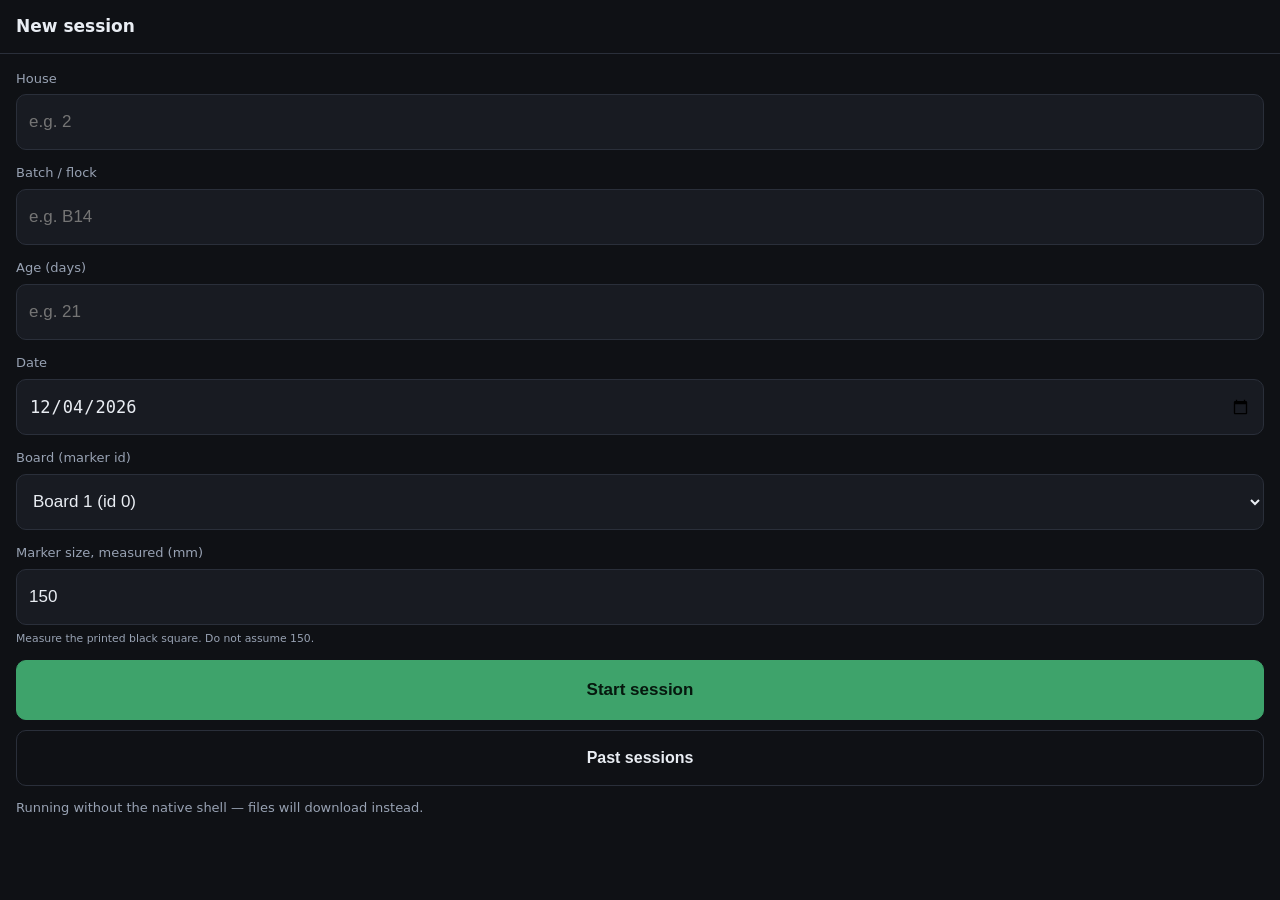
<file: lg-farms-weight-capture/pages/index.html>
<!DOCTYPE html>
<html lang="en">
<head>
<meta charset="utf-8">
<meta name="viewport" content="width=device-width, initial-scale=1, viewport-fit=cover, maximum-scale=1, user-scalable=no">
<title>LG Weight Capture</title>
<link rel="manifest" href="manifest.webmanifest">
<meta name="theme-color" content="#0f1115">
<link rel="apple-touch-icon" href="icon-192.png">
<style>
:root{
  --bg:#0f1115; --card:#181b22; --line:#2a2f3a; --fg:#e9edf3; --dim:#98a2b3;
  --accent:#3ea36b; --warn:#d99b28; --bad:#d4553f;
  --tap:56px;
  box-sizing:border-box;
  padding-top:env(safe-area-inset-top,0px);
  padding-bottom:env(safe-area-inset-bottom,0px);
}
*,*::before,*::after{box-sizing:inherit}
html,body{height:100%;margin:0}
body{
  background:var(--bg);color:var(--fg);
  font:16px/1.45 system-ui,-apple-system,"Segoe UI",Roboto,sans-serif;
  overflow:hidden;-webkit-text-size-adjust:100%;
}
.hidden{display:none !important}
.dim{color:var(--dim)}
.small{font-size:13px}
code{background:#0b0d11;padding:1px 5px;border-radius:4px;font-size:13px}

.screen{position:absolute;inset:0;display:none;flex-direction:column;overflow:hidden}
.screen.active{display:flex}

.bar{
  display:flex;align-items:center;gap:10px;
  padding:14px 16px;border-bottom:1px solid var(--line);flex:0 0 auto;
}
.bar h1{font-size:17px;margin:0;font-weight:600;flex:1}
.icon{
  background:none;border:0;color:var(--fg);font-size:20px;
  width:40px;height:40px;border-radius:8px;
}
.pad{padding:16px;overflow-y:auto;flex:1;-webkit-overflow-scrolling:touch}

label{display:block;margin-bottom:14px;font-size:13px;color:var(--dim)}
input,select{
  display:block;width:100%;margin-top:6px;min-height:var(--tap);
  background:var(--card);color:var(--fg);
  border:1px solid var(--line);border-radius:10px;
  padding:10px 12px;font-size:17px;
}
input:focus,select:focus{outline:2px solid var(--accent);outline-offset:-2px}
label small{display:block;margin-top:6px}

.btn{
  display:block;width:100%;min-height:var(--tap);
  background:var(--card);color:var(--fg);
  border:1px solid var(--line);border-radius:10px;
  font-size:16px;font-weight:600;margin-bottom:10px;
}
.btn:active{filter:brightness(1.25)}
.btn.primary{background:var(--accent);border-color:var(--accent);color:#06180e}
.btn.ghost{background:transparent}
.btn.big{min-height:60px;font-size:17px;margin-top:8px}
.btn[disabled]{opacity:.4}
.row{display:flex;gap:10px}
.row .btn{flex:1}

.card{
  background:var(--card);border:1px solid var(--line);border-radius:12px;
  padding:14px;margin-bottom:14px;
}
.card.warn{border-color:var(--warn)}
.card.ok{border-color:var(--accent)}
.card p{margin:6px 0 10px}
.card strong{display:block;margin-bottom:4px}

/* ---------------------------------------------------------- camera */
.cam-wrap{position:relative;flex:1;background:#000;overflow:hidden}
#video,#overlay{position:absolute;inset:0;width:100%;height:100%}
#video{object-fit:cover}
#overlay{pointer-events:none}
.cam-top{
  position:absolute;top:0;left:0;right:0;display:flex;align-items:center;gap:8px;
  padding:8px 10px;background:linear-gradient(#000a,#0000);
}
.chip{
  position:absolute;left:12px;bottom:12px;
  background:#000b;border:1px solid var(--line);border-radius:999px;
  padding:7px 14px;font-size:13px;font-weight:600;
}
.chip.inline{position:static;display:inline-block;margin:8px 0}
.chip.good{border-color:var(--accent);color:#8fe0b0}
.chip.bad{border-color:var(--bad);color:#f0a08f}
.chip.mid{border-color:var(--warn);color:#efc887}

.cam-bar{
  flex:0 0 auto;display:flex;align-items:center;justify-content:space-between;
  gap:12px;padding:14px 18px;border-top:1px solid var(--line);
}
.cam-bar .btn{width:auto;margin:0;padding:0 16px;min-width:92px}
.count{min-width:92px;display:flex;align-items:baseline;gap:6px}
.count span{font-size:26px;font-weight:700}
.shutter{
  width:76px;height:76px;border-radius:50%;
  background:#fff;border:5px solid #000;box-shadow:0 0 0 3px #fff;
}
.shutter:active{transform:scale(.94)}
.shutter[disabled]{background:#666;box-shadow:0 0 0 3px #666}

/* ---------------------------------------------------------- weight */
.weigh{padding:12px 16px;overflow-y:auto;flex:1}
#shot{width:100%;max-height:30vh;object-fit:contain;background:#000;border-radius:10px}
.readout{
  text-align:center;margin:10px 0;padding:10px;
  background:var(--card);border:1px solid var(--line);border-radius:12px;
}
.readout span{font-size:44px;font-weight:700;letter-spacing:1px}
.readout small{font-size:18px;color:var(--dim);margin-left:6px}
.keys{display:grid;grid-template-columns:repeat(3,1fr);gap:8px;margin-bottom:12px}
.keys button{
  min-height:58px;font-size:23px;font-weight:600;
  background:var(--card);color:var(--fg);
  border:1px solid var(--line);border-radius:10px;
}
.keys button:active{background:#242935}

/* ---------------------------------------------------------- review */
.list{margin-bottom:14px}
.item{
  display:flex;align-items:center;gap:12px;padding:10px 0;
  border-bottom:1px solid var(--line);
}
.item img{width:54px;height:54px;object-fit:cover;border-radius:8px;background:#000}
.item .g{font-size:19px;font-weight:700;min-width:74px;text-align:right}
.item .meta{flex:1;font-size:12px;color:var(--dim)}
.item .del{background:none;border:0;color:var(--bad);font-size:19px;width:40px}

.toast{
  position:fixed;left:50%;bottom:90px;transform:translateX(-50%) translateY(20px);
  background:#242935;border:1px solid var(--line);border-radius:10px;
  padding:11px 18px;font-size:14px;opacity:0;pointer-events:none;
  transition:opacity .18s,transform .18s;max-width:86vw;text-align:center;
}
.toast.show{opacity:1;transform:translateX(-50%) translateY(0)}

</style>
</head>
<body>

<!-- ============================================================ SESSION -->
<section id="scr-session" class="screen active">
  <header class="bar"><h1>New session</h1><span id="ver" class="dim"></span></header>
  <div class="pad">
    <div id="resume" class="card warn hidden">
      <strong>Unfinished session</strong>
      <p id="resume-detail" class="dim"></p>
      <div class="row">
        <button class="btn" id="btn-resume">Resume</button>
        <button class="btn ghost" id="btn-discard">Discard</button>
      </div>
    </div>

    <label>House
      <input id="f-house" type="text" inputmode="text" placeholder="e.g. 2" autocomplete="off">
    </label>
    <label>Batch / flock
      <input id="f-batch" type="text" placeholder="e.g. B14" autocomplete="off">
    </label>
    <label>Age (days)
      <input id="f-age" type="number" inputmode="numeric" min="0" max="70" placeholder="e.g. 21">
    </label>
    <label>Date
      <input id="f-date" type="date">
    </label>
    <label>Board (marker id)
      <select id="f-board">
        <option value="0">Board 1 (id 0)</option>
        <option value="1">Board 2 (id 1)</option>
        <option value="2">Board 3 (id 2)</option>
        <option value="3">Board 4 (id 3)</option>
        <option value="-1">Any board</option>
      </select>
    </label>
    <label>Marker size, measured (mm)
      <input id="f-mm" type="number" inputmode="decimal" step="0.1" value="150">
      <small class="dim">Measure the printed black square. Do not assume 150.</small>
    </label>

    <button class="btn primary big" id="btn-start">Start session</button>
    <button class="btn ghost" id="btn-past">Past sessions</button>
    <p class="dim small" id="storage-note"></p>
  </div>
</section>

<!-- ============================================================ CAPTURE -->
<section id="scr-capture" class="screen">
  <div class="cam-wrap">
    <video id="video" playsinline muted autoplay></video>
    <canvas id="overlay"></canvas>
    <div id="chip" class="chip">starting camera…</div>
    <div class="cam-top">
      <button class="icon" id="btn-back-cap">&#10005;</button>
      <span id="cap-info" class="dim small"></span>
    </div>
  </div>
  <div class="cam-bar">
    <div class="count"><span id="cap-count">0</span><small>birds</small></div>
    <button id="btn-shoot" class="shutter" aria-label="Capture"></button>
    <button class="btn ghost" id="btn-review">Review</button>
  </div>
</section>

<!-- ============================================================= WEIGHT -->
<section id="scr-weight" class="screen">
  <header class="bar"><h1>Weight</h1></header>
  <div class="weigh">
    <img id="shot" alt="captured bird">
    <div id="shot-status" class="chip inline"></div>
    <div class="readout"><span id="w-val">0</span><small>g</small></div>
    <div class="keys">
      <button>1</button><button>2</button><button>3</button>
      <button>4</button><button>5</button><button>6</button>
      <button>7</button><button>8</button><button>9</button>
      <button data-k="del">&#9003;</button><button>0</button><button data-k="clr">C</button>
    </div>
    <div class="row">
      <button class="btn ghost" id="btn-retake">Retake</button>
      <button class="btn primary" id="btn-save">Save bird</button>
    </div>
  </div>
</section>

<!-- ============================================================= REVIEW -->
<section id="scr-review" class="screen">
  <header class="bar">
    <button class="icon" id="btn-back-rev">&#8592;</button>
    <h1>Session</h1>
  </header>
  <div class="pad">
    <div id="stats" class="card"></div>
    <div id="list" class="list"></div>
    <button class="btn primary big" id="btn-finish">Finish &amp; write CSV</button>
    <button class="btn ghost" id="btn-more">Capture more</button>
  </div>
</section>

<!-- =============================================================== DONE -->
<section id="scr-done" class="screen">
  <header class="bar"><h1>Session saved</h1></header>
  <div class="pad">
    <div class="card ok" id="done-detail"></div>
    <div class="card">
      <strong>Next</strong>
      <p class="dim">Plug the phone into the PC and copy the whole folder from
      <code>Downloads/LG Farms/</code>. Keep the CSV with the images.</p>
    </div>
    <button class="btn primary big" id="btn-new">New session</button>
  </div>
</section>

<div id="toast" class="toast"></div>

<script>
/*
Copyright (c) 2011 Juan Mellado

Permission is hereby granted, free of charge, to any person obtaining a copy
of this software and associated documentation files (the "Software"), to deal
in the Software without restriction, including without limitation the rights
to use, copy, modify, merge, publish, distribute, sublicense, and/or sell
copies of the Software, and to permit persons to whom the Software is
furnished to do so, subject to the following conditions:

The above copyright notice and this permission notice shall be included in
all copies or substantial portions of the Software.

THE SOFTWARE IS PROVIDED "AS IS", WITHOUT WARRANTY OF ANY KIND, EXPRESS OR
IMPLIED, INCLUDING BUT NOT LIMITED TO THE WARRANTIES OF MERCHANTABILITY,
FITNESS FOR A PARTICULAR PURPOSE AND NONINFRINGEMENT. IN NO EVENT SHALL THE
AUTHORS OR COPYRIGHT HOLDERS BE LIABLE FOR ANY CLAIM, DAMAGES OR OTHER
LIABILITY, WHETHER IN AN ACTION OF CONTRACT, TORT OR OTHERWISE, ARISING FROM,
OUT OF OR IN CONNECTION WITH THE SOFTWARE OR THE USE OR OTHER DEALINGS IN
THE SOFTWARE.
*/

/*
References:
- "OpenCV: Open Computer Vision Library"
  http://sourceforge.net/projects/opencvlibrary/
- "Stack Blur: Fast But Goodlooking"
  http://incubator.quasimondo.com/processing/fast_blur_deluxe.php
*/

var CV = CV || {};
this.CV = CV;

CV.Image = function(width, height, data){
  this.width = width || 0;
  this.height = height || 0;
  this.data = data || [];
};

CV.grayscale = function(imageSrc, imageDst){
  var src = imageSrc.data, dst = imageDst.data, len = src.length,
      i = 0, j = 0;

  for (; i < len; i += 4){
    dst[j ++] =
      (src[i] * 0.299 + src[i + 1] * 0.587 + src[i + 2] * 0.114 + 0.5) & 0xff;
  }

  imageDst.width = imageSrc.width;
  imageDst.height = imageSrc.height;

  return imageDst;
};

CV.threshold = function(imageSrc, imageDst, threshold){
  var src = imageSrc.data, dst = imageDst.data,
      len = src.length, tab = [], i;

  for (i = 0; i < 256; ++ i){
    tab[i] = i <= threshold? 0: 255;
  }

  for (i = 0; i < len; ++ i){
    dst[i] = tab[ src[i] ];
  }

  imageDst.width = imageSrc.width;
  imageDst.height = imageSrc.height;

  return imageDst;
};

CV.adaptiveThreshold = function(imageSrc, imageDst, kernelSize, threshold){
  var src = imageSrc.data, dst = imageDst.data, len = src.length, tab = [], i;

  CV.stackBoxBlur(imageSrc, imageDst, kernelSize);

  for (i = 0; i < 768; ++ i){
    tab[i] = (i - 255 <= -threshold)? 255: 0;
  }

  for (i = 0; i < len; ++ i){
    dst[i] = tab[ src[i] - dst[i] + 255 ];
  }

  imageDst.width = imageSrc.width;
  imageDst.height = imageSrc.height;

  return imageDst;
};

CV.otsu = function(imageSrc){
  var src = imageSrc.data, len = src.length, hist = [],
      threshold = 0, sum = 0, sumB = 0, wB = 0, wF = 0, max = 0,
      mu, between, i;

  for (i = 0; i < 256; ++ i){
    hist[i] = 0;
  }

  for (i = 0; i < len; ++ i){
    hist[ src[i] ] ++;
  }

  for (i = 0; i < 256; ++ i){
    sum += hist[i] * i;
  }

  for (i = 0; i < 256; ++ i){
    wB += hist[i];
    if (0 !== wB){

      wF = len - wB;
      if (0 === wF){
        break;
      }

      sumB += hist[i] * i;

      mu = (sumB / wB) - ( (sum - sumB) / wF );

      between = wB * wF * mu * mu;

      if (between > max){
        max = between;
        threshold = i;
      }
    }
  }

  return threshold;
};

CV.stackBoxBlurMult =
  [1, 171, 205, 293, 57, 373, 79, 137, 241, 27, 391, 357, 41, 19, 283, 265];

CV.stackBoxBlurShift =
  [0, 9, 10, 11, 9, 12, 10, 11, 12, 9, 13, 13, 10, 9, 13, 13];

CV.BlurStack = function(){
  this.color = 0;
  this.next = null;
};

CV.stackBoxBlur = function(imageSrc, imageDst, kernelSize){
  var src = imageSrc.data, dst = imageDst.data,
      height = imageSrc.height, width = imageSrc.width,
      heightMinus1 = height - 1, widthMinus1 = width - 1,
      size = kernelSize + kernelSize + 1, radius = kernelSize + 1,
      mult = CV.stackBoxBlurMult[kernelSize],
      shift = CV.stackBoxBlurShift[kernelSize],
      stack, stackStart, color, sum, pos, start, p, x, y, i;

  stack = stackStart = new CV.BlurStack();
  for (i = 1; i < size; ++ i){
    stack = stack.next = new CV.BlurStack();
  }
  stack.next = stackStart;

  pos = 0;

  for (y = 0; y < height; ++ y){
    start = pos;

    color = src[pos];
    sum = radius * color;

    stack = stackStart;
    for (i = 0; i < radius; ++ i){
      stack.color = color;
      stack = stack.next;
    }
    for (i = 1; i < radius; ++ i){
      stack.color = src[pos + i];
      sum += stack.color;
      stack = stack.next;
    }

    stack = stackStart;
    for (x = 0; x < width; ++ x){
      dst[pos ++] = (sum * mult) >>> shift;

      p = x + radius;
      p = start + (p < widthMinus1? p: widthMinus1);
      sum -= stack.color - src[p];

      stack.color = src[p];
      stack = stack.next;
    }
  }

  for (x = 0; x < width; ++ x){
    pos = x;
    start = pos + width;

    color = dst[pos];
    sum = radius * color;

    stack = stackStart;
    for (i = 0; i < radius; ++ i){
      stack.color = color;
      stack = stack.next;
    }
    for (i = 1; i < radius; ++ i){
      stack.color = dst[start];
      sum += stack.color;
      stack = stack.next;

      start += width;
    }

    stack = stackStart;
    for (y = 0; y < height; ++ y){
      dst[pos] = (sum * mult) >>> shift;

      p = y + radius;
      p = x + ( (p < heightMinus1? p: heightMinus1) * width );
      sum -= stack.color - dst[p];

      stack.color = dst[p];
      stack = stack.next;

      pos += width;
    }
  }

  return imageDst;
};

CV.gaussianBlur = function(imageSrc, imageDst, imageMean, kernelSize){
  var kernel = CV.gaussianKernel(kernelSize);

  imageDst.width = imageSrc.width;
  imageDst.height = imageSrc.height;

  imageMean.width = imageSrc.width;
  imageMean.height = imageSrc.height;

  CV.gaussianBlurFilter(imageSrc, imageMean, kernel, true);
  CV.gaussianBlurFilter(imageMean, imageDst, kernel, false);

  return imageDst;
};

CV.gaussianBlurFilter = function(imageSrc, imageDst, kernel, horizontal){
  var src = imageSrc.data, dst = imageDst.data,
      height = imageSrc.height, width = imageSrc.width,
      pos = 0, limit = kernel.length >> 1,
      cur, value, i, j, k;

  for (i = 0; i < height; ++ i){

    for (j = 0; j < width; ++ j){
      value = 0.0;

      for (k = -limit; k <= limit; ++ k){

        if (horizontal){
          cur = pos + k;
          if (j + k < 0){
            cur = pos;
          }
          else if (j + k >= width){
            cur = pos;
          }
        }else{
          cur = pos + (k * width);
          if (i + k < 0){
            cur = pos;
          }
          else if (i + k >= height){
            cur = pos;
          }
        }

        value += kernel[limit + k] * src[cur];
      }

      dst[pos ++] = horizontal? value: (value + 0.5) & 0xff;
    }
  }

  return imageDst;
};

CV.gaussianKernel = function(kernelSize){
  var tab =
    [ [1],
      [0.25, 0.5, 0.25],
      [0.0625, 0.25, 0.375, 0.25, 0.0625],
      [0.03125, 0.109375, 0.21875, 0.28125, 0.21875, 0.109375, 0.03125] ],
    kernel = [], center, sigma, scale2X, sum, x, i;

  if ( (kernelSize <= 7) && (kernelSize % 2 === 1) ){
    kernel = tab[kernelSize >> 1];
  }else{
    center = (kernelSize - 1.0) * 0.5;
    sigma = 0.8 + (0.3 * (center - 1.0) );
    scale2X = -0.5 / (sigma * sigma);
    sum = 0.0;
    for (i = 0; i < kernelSize; ++ i){
      x = i - center;
      sum += kernel[i] = Math.exp(scale2X * x * x);
    }
    sum = 1 / sum;
    for (i = 0; i < kernelSize; ++ i){
      kernel[i] *= sum;
    }
  }

  return kernel;
};

CV.findContours = function(imageSrc, binary){
  var width = imageSrc.width, height = imageSrc.height, contours = [],
      src, deltas, pos, pix, nbd, outer, hole, i, j;

  src = CV.binaryBorder(imageSrc, binary);

  deltas = CV.neighborhoodDeltas(width + 2);

  pos = width + 3;
  nbd = 1;

  for (i = 0; i < height; ++ i, pos += 2){

    for (j = 0; j < width; ++ j, ++ pos){
      pix = src[pos];

      if (0 !== pix){
        outer = hole = false;

        if (1 === pix && 0 === src[pos - 1]){
          outer = true;
        }
        else if (pix >= 1 && 0 === src[pos + 1]){
          hole = true;
        }

        if (outer || hole){
          ++ nbd;

          contours.push( CV.borderFollowing(src, pos, nbd, {x: j, y: i}, hole, deltas) );
        }
      }
    }
  }

  return contours;
};

CV.borderFollowing = function(src, pos, nbd, point, hole, deltas){
  var contour = [], pos1, pos3, pos4, s, s_end, s_prev;

  contour.hole = hole;

  s = s_end = hole? 0: 4;
  do{
    s = (s - 1) & 7;
    pos1 = pos + deltas[s];
    if (src[pos1] !== 0){
      break;
    }
  }while(s !== s_end);

  if (s === s_end){
    src[pos] = -nbd;
    contour.push( {x: point.x, y: point.y} );

  }else{
    pos3 = pos;
    s_prev = s ^ 4;

    while(true){
      s_end = s;

      do{
        pos4 = pos3 + deltas[++ s];
      }while(src[pos4] === 0);

      s &= 7;

      if ( ( (s - 1) >>> 0) < (s_end >>> 0) ){
        src[pos3] = -nbd;
      }
      else if (src[pos3] === 1){
        src[pos3] = nbd;
      }

      contour.push( {x: point.x, y: point.y} );

      s_prev = s;

      point.x += CV.neighborhood[s][0];
      point.y += CV.neighborhood[s][1];

      if ( (pos4 === pos) && (pos3 === pos1) ){
        break;
      }

      pos3 = pos4;
      s = (s + 4) & 7;
    }
  }

  return contour;
};

CV.neighborhood =
  [ [1, 0], [1, -1], [0, -1], [-1, -1], [-1, 0], [-1, 1], [0, 1], [1, 1] ];

CV.neighborhoodDeltas = function(width){
  var deltas = [], len = CV.neighborhood.length, i = 0;

  for (; i < len; ++ i){
    deltas[i] = CV.neighborhood[i][0] + (CV.neighborhood[i][1] * width);
  }

  return deltas.concat(deltas);
};

CV.approxPolyDP = function(contour, epsilon){
  var slice = {start_index: 0, end_index: 0},
      right_slice = {start_index: 0, end_index: 0},
      poly = [], stack = [], len = contour.length,
      pt, start_pt, end_pt, dist, max_dist, le_eps,
      dx, dy, i, j, k;

  epsilon *= epsilon;

  k = 0;

  for (i = 0; i < 3; ++ i){
    max_dist = 0;

    k = (k + right_slice.start_index) % len;
    start_pt = contour[k];
    if (++ k === len) {k = 0;}

    for (j = 1; j < len; ++ j){
      pt = contour[k];
      if (++ k === len) {k = 0;}

      dx = pt.x - start_pt.x;
      dy = pt.y - start_pt.y;
      dist = dx * dx + dy * dy;

      if (dist > max_dist){
        max_dist = dist;
        right_slice.start_index = j;
      }
    }
  }

  if (max_dist <= epsilon){
    poly.push( {x: start_pt.x, y: start_pt.y} );

  }else{
    slice.start_index = k;
    slice.end_index = (right_slice.start_index += slice.start_index);

    right_slice.start_index -= right_slice.start_index >= len? len: 0;
    right_slice.end_index = slice.start_index;
    if (right_slice.end_index < right_slice.start_index){
      right_slice.end_index += len;
    }

    stack.push( {start_index: right_slice.start_index, end_index: right_slice.end_index} );
    stack.push( {start_index: slice.start_index, end_index: slice.end_index} );
  }

  while(stack.length !== 0){
    slice = stack.pop();

    end_pt = contour[slice.end_index % len];
    start_pt = contour[k = slice.start_index % len];
    if (++ k === len) {k = 0;}

    if (slice.end_index <= slice.start_index + 1){
      le_eps = true;

    }else{
      max_dist = 0;

      dx = end_pt.x - start_pt.x;
      dy = end_pt.y - start_pt.y;

      for (i = slice.start_index + 1; i < slice.end_index; ++ i){
        pt = contour[k];
        if (++ k === len) {k = 0;}

        dist = Math.abs( (pt.y - start_pt.y) * dx - (pt.x - start_pt.x) * dy);

        if (dist > max_dist){
          max_dist = dist;
          right_slice.start_index = i;
        }
      }

      le_eps = max_dist * max_dist <= epsilon * (dx * dx + dy * dy);
    }

    if (le_eps){
      poly.push( {x: start_pt.x, y: start_pt.y} );

    }else{
      right_slice.end_index = slice.end_index;
      slice.end_index = right_slice.start_index;

      stack.push( {start_index: right_slice.start_index, end_index: right_slice.end_index} );
      stack.push( {start_index: slice.start_index, end_index: slice.end_index} );
    }
  }

  return poly;
};

CV.warp = function(imageSrc, imageDst, contour, warpSize){
  var src = imageSrc.data, dst = imageDst.data,
      width = imageSrc.width, height = imageSrc.height,
      pos = 0,
      sx1, sx2, dx1, dx2, sy1, sy2, dy1, dy2, p1, p2, p3, p4,
      m, r, s, t, u, v, w, x, y, i, j;

  m = CV.getPerspectiveTransform(contour, warpSize - 1);

  r = m[8];
  s = m[2];
  t = m[5];

  for (i = 0; i < warpSize; ++ i){
    r += m[7];
    s += m[1];
    t += m[4];

    u = r;
    v = s;
    w = t;

    for (j = 0; j < warpSize; ++ j){
      u += m[6];
      v += m[0];
      w += m[3];

      x = v / u;
      y = w / u;

      sx1 = x >>> 0;
      sx2 = (sx1 === width - 1)? sx1: sx1 + 1;
      dx1 = x - sx1;
      dx2 = 1.0 - dx1;

      sy1 = y >>> 0;
      sy2 = (sy1 === height - 1)? sy1: sy1 + 1;
      dy1 = y - sy1;
      dy2 = 1.0 - dy1;

      p1 = p2 = sy1 * width;
      p3 = p4 = sy2 * width;

      dst[pos ++] =
        (dy2 * (dx2 * src[p1 + sx1] + dx1 * src[p2 + sx2]) +
         dy1 * (dx2 * src[p3 + sx1] + dx1 * src[p4 + sx2]) ) & 0xff;

    }
  }

  imageDst.width = warpSize;
  imageDst.height = warpSize;

  return imageDst;
};

CV.getPerspectiveTransform = function(src, size){
  var rq = CV.square2quad(src);

  rq[0] /= size;
  rq[1] /= size;
  rq[3] /= size;
  rq[4] /= size;
  rq[6] /= size;
  rq[7] /= size;

  return rq;
};

CV.square2quad = function(src){
  var sq = [], px, py, dx1, dx2, dy1, dy2, den;

  px = src[0].x - src[1].x + src[2].x - src[3].x;
  py = src[0].y - src[1].y + src[2].y - src[3].y;

  if (0 === px && 0 === py){
    sq[0] = src[1].x - src[0].x;
    sq[1] = src[2].x - src[1].x;
    sq[2] = src[0].x;
    sq[3] = src[1].y - src[0].y;
    sq[4] = src[2].y - src[1].y;
    sq[5] = src[0].y;
    sq[6] = 0;
    sq[7] = 0;
    sq[8] = 1;

  }else{
    dx1 = src[1].x - src[2].x;
    dx2 = src[3].x - src[2].x;
    dy1 = src[1].y - src[2].y;
    dy2 = src[3].y - src[2].y;
    den = dx1 * dy2 - dx2 * dy1;

    sq[6] = (px * dy2 - dx2 * py) / den;
    sq[7] = (dx1 * py - px * dy1) / den;
    sq[8] = 1;
    sq[0] = src[1].x - src[0].x + sq[6] * src[1].x;
    sq[1] = src[3].x - src[0].x + sq[7] * src[3].x;
    sq[2] = src[0].x;
    sq[3] = src[1].y - src[0].y + sq[6] * src[1].y;
    sq[4] = src[3].y - src[0].y + sq[7] * src[3].y;
    sq[5] = src[0].y;
  }

  return sq;
};

CV.isContourConvex = function(contour){
  var orientation = 0, convex = true,
      len = contour.length, i = 0, j = 0,
      cur_pt, prev_pt, dxdy0, dydx0, dx0, dy0, dx, dy;

  prev_pt = contour[len - 1];
  cur_pt = contour[0];

  dx0 = cur_pt.x - prev_pt.x;
  dy0 = cur_pt.y - prev_pt.y;

  for (; i < len; ++ i){
    if (++ j === len) {j = 0;}

    prev_pt = cur_pt;
    cur_pt = contour[j];

    dx = cur_pt.x - prev_pt.x;
    dy = cur_pt.y - prev_pt.y;
    dxdy0 = dx * dy0;
    dydx0 = dy * dx0;

    orientation |= dydx0 > dxdy0? 1: (dydx0 < dxdy0? 2: 3);

    if (3 === orientation){
        convex = false;
        break;
    }

    dx0 = dx;
    dy0 = dy;
  }

  return convex;
};

CV.perimeter = function(poly){
  var len = poly.length, i = 0, j = len - 1,
      p = 0.0, dx, dy;

  for (; i < len; j = i ++){
    dx = poly[i].x - poly[j].x;
    dy = poly[i].y - poly[j].y;

    p += Math.sqrt(dx * dx + dy * dy) ;
  }

  return p;
};

CV.minEdgeLength = function(poly){
  var len = poly.length, i = 0, j = len - 1,
      min = Infinity, d, dx, dy;

  for (; i < len; j = i ++){
    dx = poly[i].x - poly[j].x;
    dy = poly[i].y - poly[j].y;

    d = dx * dx + dy * dy;

    if (d < min){
      min = d;
    }
  }

  return Math.sqrt(min);
};

CV.countNonZero = function(imageSrc, square){
  var src = imageSrc.data, height = square.height, width = square.width,
      pos = square.x + (square.y * imageSrc.width),
      span = imageSrc.width - width,
      nz = 0, i, j;

  for (i = 0; i < height; ++ i){

    for (j = 0; j < width; ++ j){

      if ( 0 !== src[pos ++] ){
        ++ nz;
      }
    }

    pos += span;
  }

  return nz;
};

CV.binaryBorder = function(imageSrc, dst){
  var src = imageSrc.data, height = imageSrc.height, width = imageSrc.width,
      posSrc = 0, posDst = 0, i, j;

  for (j = -2; j < width; ++ j){
    dst[posDst ++] = 0;
  }

  for (i = 0; i < height; ++ i){
    dst[posDst ++] = 0;

    for (j = 0; j < width; ++ j){
      dst[posDst ++] = (0 === src[posSrc ++]? 0: 1);
    }

    dst[posDst ++] = 0;
  }

  for (j = -2; j < width; ++ j){
    dst[posDst ++] = 0;
  }

  return dst;
};
/*
Copyright (c) 2020 Damiano Falcioni
Copyright (c) 2011 Juan Mellado

Permission is hereby granted, free of charge, to any person obtaining a copy
of this software and associated documentation files (the "Software"), to deal
in the Software without restriction, including without limitation the rights
to use, copy, modify, merge, publish, distribute, sublicense, and/or sell
copies of the Software, and to permit persons to whom the Software is
furnished to do so, subject to the following conditions:

The above copyright notice and this permission notice shall be included in
all copies or substantial portions of the Software.

THE SOFTWARE IS PROVIDED "AS IS", WITHOUT WARRANTY OF ANY KIND, EXPRESS OR
IMPLIED, INCLUDING BUT NOT LIMITED TO THE WARRANTIES OF MERCHANTABILITY,
FITNESS FOR A PARTICULAR PURPOSE AND NONINFRINGEMENT. IN NO EVENT SHALL THE
AUTHORS OR COPYRIGHT HOLDERS BE LIABLE FOR ANY CLAIM, DAMAGES OR OTHER
LIABILITY, WHETHER IN AN ACTION OF CONTRACT, TORT OR OTHERWISE, ARISING FROM,
OUT OF OR IN CONNECTION WITH THE SOFTWARE OR THE USE OR OTHER DEALINGS IN
THE SOFTWARE.
*/

/*
References:
- "ArUco: a minimal library for Augmented Reality applications based on OpenCv"
  http://www.uco.es/investiga/grupos/ava/node/26
- "js-aruco: a port to JavaScript of the ArUco library"
  https://github.com/jcmellado/js-aruco
*/

var AR = {};
var CV = this.CV || require('./cv').CV;
this.AR = AR;

AR.DICTIONARIES = {
  ARUCO: {
    nBits: 25,
    tau: 3,
    codeList: [0x1084210,0x1084217,0x1084209,0x108420e,0x10842f0,0x10842f7,0x10842e9,0x10842ee,0x1084130,0x1084137,0x1084129,0x108412e,0x10841d0,0x10841d7,0x10841c9,0x10841ce,0x1085e10,0x1085e17,0x1085e09,0x1085e0e,0x1085ef0,0x1085ef7,0x1085ee9,0x1085eee,0x1085d30,0x1085d37,0x1085d29,0x1085d2e,0x1085dd0,0x1085dd7,0x1085dc9,0x1085dce,0x1082610,0x1082617,0x1082609,0x108260e,0x10826f0,0x10826f7,0x10826e9,0x10826ee,0x1082530,0x1082537,0x1082529,0x108252e,0x10825d0,0x10825d7,0x10825c9,0x10825ce,0x1083a10,0x1083a17,0x1083a09,0x1083a0e,0x1083af0,0x1083af7,0x1083ae9,0x1083aee,0x1083930,0x1083937,0x1083929,0x108392e,0x10839d0,0x10839d7,0x10839c9,0x10839ce,0x10bc210,0x10bc217,0x10bc209,0x10bc20e,0x10bc2f0,0x10bc2f7,0x10bc2e9,0x10bc2ee,0x10bc130,0x10bc137,0x10bc129,0x10bc12e,0x10bc1d0,0x10bc1d7,0x10bc1c9,0x10bc1ce,0x10bde10,0x10bde17,0x10bde09,0x10bde0e,0x10bdef0,0x10bdef7,0x10bdee9,0x10bdeee,0x10bdd30,0x10bdd37,0x10bdd29,0x10bdd2e,0x10bddd0,0x10bddd7,0x10bddc9,0x10bddce,0x10ba610,0x10ba617,0x10ba609,0x10ba60e,0x10ba6f0,0x10ba6f7,0x10ba6e9,0x10ba6ee,0x10ba530,0x10ba537,0x10ba529,0x10ba52e,0x10ba5d0,0x10ba5d7,0x10ba5c9,0x10ba5ce,0x10bba10,0x10bba17,0x10bba09,0x10bba0e,0x10bbaf0,0x10bbaf7,0x10bbae9,0x10bbaee,0x10bb930,0x10bb937,0x10bb929,0x10bb92e,0x10bb9d0,0x10bb9d7,0x10bb9c9,0x10bb9ce,0x104c210,0x104c217,0x104c209,0x104c20e,0x104c2f0,0x104c2f7,0x104c2e9,0x104c2ee,0x104c130,0x104c137,0x104c129,0x104c12e,0x104c1d0,0x104c1d7,0x104c1c9,0x104c1ce,0x104de10,0x104de17,0x104de09,0x104de0e,0x104def0,0x104def7,0x104dee9,0x104deee,0x104dd30,0x104dd37,0x104dd29,0x104dd2e,0x104ddd0,0x104ddd7,0x104ddc9,0x104ddce,0x104a610,0x104a617,0x104a609,0x104a60e,0x104a6f0,0x104a6f7,0x104a6e9,0x104a6ee,0x104a530,0x104a537,0x104a529,0x104a52e,0x104a5d0,0x104a5d7,0x104a5c9,0x104a5ce,0x104ba10,0x104ba17,0x104ba09,0x104ba0e,0x104baf0,0x104baf7,0x104bae9,0x104baee,0x104b930,0x104b937,0x104b929,0x104b92e,0x104b9d0,0x104b9d7,0x104b9c9,0x104b9ce,0x1074210,0x1074217,0x1074209,0x107420e,0x10742f0,0x10742f7,0x10742e9,0x10742ee,0x1074130,0x1074137,0x1074129,0x107412e,0x10741d0,0x10741d7,0x10741c9,0x10741ce,0x1075e10,0x1075e17,0x1075e09,0x1075e0e,0x1075ef0,0x1075ef7,0x1075ee9,0x1075eee,0x1075d30,0x1075d37,0x1075d29,0x1075d2e,0x1075dd0,0x1075dd7,0x1075dc9,0x1075dce,0x1072610,0x1072617,0x1072609,0x107260e,0x10726f0,0x10726f7,0x10726e9,0x10726ee,0x1072530,0x1072537,0x1072529,0x107252e,0x10725d0,0x10725d7,0x10725c9,0x10725ce,0x1073a10,0x1073a17,0x1073a09,0x1073a0e,0x1073af0,0x1073af7,0x1073ae9,0x1073aee,0x1073930,0x1073937,0x1073929,0x107392e,0x10739d0,0x10739d7,0x10739c9,0x10739ce,0x1784210,0x1784217,0x1784209,0x178420e,0x17842f0,0x17842f7,0x17842e9,0x17842ee,0x1784130,0x1784137,0x1784129,0x178412e,0x17841d0,0x17841d7,0x17841c9,0x17841ce,0x1785e10,0x1785e17,0x1785e09,0x1785e0e,0x1785ef0,0x1785ef7,0x1785ee9,0x1785eee,0x1785d30,0x1785d37,0x1785d29,0x1785d2e,0x1785dd0,0x1785dd7,0x1785dc9,0x1785dce,0x1782610,0x1782617,0x1782609,0x178260e,0x17826f0,0x17826f7,0x17826e9,0x17826ee,0x1782530,0x1782537,0x1782529,0x178252e,0x17825d0,0x17825d7,0x17825c9,0x17825ce,0x1783a10,0x1783a17,0x1783a09,0x1783a0e,0x1783af0,0x1783af7,0x1783ae9,0x1783aee,0x1783930,0x1783937,0x1783929,0x178392e,0x17839d0,0x17839d7,0x17839c9,0x17839ce,0x17bc210,0x17bc217,0x17bc209,0x17bc20e,0x17bc2f0,0x17bc2f7,0x17bc2e9,0x17bc2ee,0x17bc130,0x17bc137,0x17bc129,0x17bc12e,0x17bc1d0,0x17bc1d7,0x17bc1c9,0x17bc1ce,0x17bde10,0x17bde17,0x17bde09,0x17bde0e,0x17bdef0,0x17bdef7,0x17bdee9,0x17bdeee,0x17bdd30,0x17bdd37,0x17bdd29,0x17bdd2e,0x17bddd0,0x17bddd7,0x17bddc9,0x17bddce,0x17ba610,0x17ba617,0x17ba609,0x17ba60e,0x17ba6f0,0x17ba6f7,0x17ba6e9,0x17ba6ee,0x17ba530,0x17ba537,0x17ba529,0x17ba52e,0x17ba5d0,0x17ba5d7,0x17ba5c9,0x17ba5ce,0x17bba10,0x17bba17,0x17bba09,0x17bba0e,0x17bbaf0,0x17bbaf7,0x17bbae9,0x17bbaee,0x17bb930,0x17bb937,0x17bb929,0x17bb92e,0x17bb9d0,0x17bb9d7,0x17bb9c9,0x17bb9ce,0x174c210,0x174c217,0x174c209,0x174c20e,0x174c2f0,0x174c2f7,0x174c2e9,0x174c2ee,0x174c130,0x174c137,0x174c129,0x174c12e,0x174c1d0,0x174c1d7,0x174c1c9,0x174c1ce,0x174de10,0x174de17,0x174de09,0x174de0e,0x174def0,0x174def7,0x174dee9,0x174deee,0x174dd30,0x174dd37,0x174dd29,0x174dd2e,0x174ddd0,0x174ddd7,0x174ddc9,0x174ddce,0x174a610,0x174a617,0x174a609,0x174a60e,0x174a6f0,0x174a6f7,0x174a6e9,0x174a6ee,0x174a530,0x174a537,0x174a529,0x174a52e,0x174a5d0,0x174a5d7,0x174a5c9,0x174a5ce,0x174ba10,0x174ba17,0x174ba09,0x174ba0e,0x174baf0,0x174baf7,0x174bae9,0x174baee,0x174b930,0x174b937,0x174b929,0x174b92e,0x174b9d0,0x174b9d7,0x174b9c9,0x174b9ce,0x1774210,0x1774217,0x1774209,0x177420e,0x17742f0,0x17742f7,0x17742e9,0x17742ee,0x1774130,0x1774137,0x1774129,0x177412e,0x17741d0,0x17741d7,0x17741c9,0x17741ce,0x1775e10,0x1775e17,0x1775e09,0x1775e0e,0x1775ef0,0x1775ef7,0x1775ee9,0x1775eee,0x1775d30,0x1775d37,0x1775d29,0x1775d2e,0x1775dd0,0x1775dd7,0x1775dc9,0x1775dce,0x1772610,0x1772617,0x1772609,0x177260e,0x17726f0,0x17726f7,0x17726e9,0x17726ee,0x1772530,0x1772537,0x1772529,0x177252e,0x17725d0,0x17725d7,0x17725c9,0x17725ce,0x1773a10,0x1773a17,0x1773a09,0x1773a0e,0x1773af0,0x1773af7,0x1773ae9,0x1773aee,0x1773930,0x1773937,0x1773929,0x177392e,0x17739d0,0x17739d7,0x17739c9,0x17739ce,0x984210,0x984217,0x984209,0x98420e,0x9842f0,0x9842f7,0x9842e9,0x9842ee,0x984130,0x984137,0x984129,0x98412e,0x9841d0,0x9841d7,0x9841c9,0x9841ce,0x985e10,0x985e17,0x985e09,0x985e0e,0x985ef0,0x985ef7,0x985ee9,0x985eee,0x985d30,0x985d37,0x985d29,0x985d2e,0x985dd0,0x985dd7,0x985dc9,0x985dce,0x982610,0x982617,0x982609,0x98260e,0x9826f0,0x9826f7,0x9826e9,0x9826ee,0x982530,0x982537,0x982529,0x98252e,0x9825d0,0x9825d7,0x9825c9,0x9825ce,0x983a10,0x983a17,0x983a09,0x983a0e,0x983af0,0x983af7,0x983ae9,0x983aee,0x983930,0x983937,0x983929,0x98392e,0x9839d0,0x9839d7,0x9839c9,0x9839ce,0x9bc210,0x9bc217,0x9bc209,0x9bc20e,0x9bc2f0,0x9bc2f7,0x9bc2e9,0x9bc2ee,0x9bc130,0x9bc137,0x9bc129,0x9bc12e,0x9bc1d0,0x9bc1d7,0x9bc1c9,0x9bc1ce,0x9bde10,0x9bde17,0x9bde09,0x9bde0e,0x9bdef0,0x9bdef7,0x9bdee9,0x9bdeee,0x9bdd30,0x9bdd37,0x9bdd29,0x9bdd2e,0x9bddd0,0x9bddd7,0x9bddc9,0x9bddce,0x9ba610,0x9ba617,0x9ba609,0x9ba60e,0x9ba6f0,0x9ba6f7,0x9ba6e9,0x9ba6ee,0x9ba530,0x9ba537,0x9ba529,0x9ba52e,0x9ba5d0,0x9ba5d7,0x9ba5c9,0x9ba5ce,0x9bba10,0x9bba17,0x9bba09,0x9bba0e,0x9bbaf0,0x9bbaf7,0x9bbae9,0x9bbaee,0x9bb930,0x9bb937,0x9bb929,0x9bb92e,0x9bb9d0,0x9bb9d7,0x9bb9c9,0x9bb9ce,0x94c210,0x94c217,0x94c209,0x94c20e,0x94c2f0,0x94c2f7,0x94c2e9,0x94c2ee,0x94c130,0x94c137,0x94c129,0x94c12e,0x94c1d0,0x94c1d7,0x94c1c9,0x94c1ce,0x94de10,0x94de17,0x94de09,0x94de0e,0x94def0,0x94def7,0x94dee9,0x94deee,0x94dd30,0x94dd37,0x94dd29,0x94dd2e,0x94ddd0,0x94ddd7,0x94ddc9,0x94ddce,0x94a610,0x94a617,0x94a609,0x94a60e,0x94a6f0,0x94a6f7,0x94a6e9,0x94a6ee,0x94a530,0x94a537,0x94a529,0x94a52e,0x94a5d0,0x94a5d7,0x94a5c9,0x94a5ce,0x94ba10,0x94ba17,0x94ba09,0x94ba0e,0x94baf0,0x94baf7,0x94bae9,0x94baee,0x94b930,0x94b937,0x94b929,0x94b92e,0x94b9d0,0x94b9d7,0x94b9c9,0x94b9ce,0x974210,0x974217,0x974209,0x97420e,0x9742f0,0x9742f7,0x9742e9,0x9742ee,0x974130,0x974137,0x974129,0x97412e,0x9741d0,0x9741d7,0x9741c9,0x9741ce,0x975e10,0x975e17,0x975e09,0x975e0e,0x975ef0,0x975ef7,0x975ee9,0x975eee,0x975d30,0x975d37,0x975d29,0x975d2e,0x975dd0,0x975dd7,0x975dc9,0x975dce,0x972610,0x972617,0x972609,0x97260e,0x9726f0,0x9726f7,0x9726e9,0x9726ee,0x972530,0x972537,0x972529,0x97252e,0x9725d0,0x9725d7,0x9725c9,0x9725ce,0x973a10,0x973a17,0x973a09,0x973a0e,0x973af0,0x973af7,0x973ae9,0x973aee,0x973930,0x973937,0x973929,0x97392e,0x9739d0,0x9739d7,0x9739c9,0x9739ce,0xe84210,0xe84217,0xe84209,0xe8420e,0xe842f0,0xe842f7,0xe842e9,0xe842ee,0xe84130,0xe84137,0xe84129,0xe8412e,0xe841d0,0xe841d7,0xe841c9,0xe841ce,0xe85e10,0xe85e17,0xe85e09,0xe85e0e,0xe85ef0,0xe85ef7,0xe85ee9,0xe85eee,0xe85d30,0xe85d37,0xe85d29,0xe85d2e,0xe85dd0,0xe85dd7,0xe85dc9,0xe85dce,0xe82610,0xe82617,0xe82609,0xe8260e,0xe826f0,0xe826f7,0xe826e9,0xe826ee,0xe82530,0xe82537,0xe82529,0xe8252e,0xe825d0,0xe825d7,0xe825c9,0xe825ce,0xe83a10,0xe83a17,0xe83a09,0xe83a0e,0xe83af0,0xe83af7,0xe83ae9,0xe83aee,0xe83930,0xe83937,0xe83929,0xe8392e,0xe839d0,0xe839d7,0xe839c9,0xe839ce,0xebc210,0xebc217,0xebc209,0xebc20e,0xebc2f0,0xebc2f7,0xebc2e9,0xebc2ee,0xebc130,0xebc137,0xebc129,0xebc12e,0xebc1d0,0xebc1d7,0xebc1c9,0xebc1ce,0xebde10,0xebde17,0xebde09,0xebde0e,0xebdef0,0xebdef7,0xebdee9,0xebdeee,0xebdd30,0xebdd37,0xebdd29,0xebdd2e,0xebddd0,0xebddd7,0xebddc9,0xebddce,0xeba610,0xeba617,0xeba609,0xeba60e,0xeba6f0,0xeba6f7,0xeba6e9,0xeba6ee,0xeba530,0xeba537,0xeba529,0xeba52e,0xeba5d0,0xeba5d7,0xeba5c9,0xeba5ce,0xebba10,0xebba17,0xebba09,0xebba0e,0xebbaf0,0xebbaf7,0xebbae9,0xebbaee,0xebb930,0xebb937,0xebb929,0xebb92e,0xebb9d0,0xebb9d7,0xebb9c9,0xebb9ce,0xe4c210,0xe4c217,0xe4c209,0xe4c20e,0xe4c2f0,0xe4c2f7,0xe4c2e9,0xe4c2ee,0xe4c130,0xe4c137,0xe4c129,0xe4c12e,0xe4c1d0,0xe4c1d7,0xe4c1c9,0xe4c1ce,0xe4de10,0xe4de17,0xe4de09,0xe4de0e,0xe4def0,0xe4def7,0xe4dee9,0xe4deee,0xe4dd30,0xe4dd37,0xe4dd29,0xe4dd2e,0xe4ddd0,0xe4ddd7,0xe4ddc9,0xe4ddce,0xe4a610,0xe4a617,0xe4a609,0xe4a60e,0xe4a6f0,0xe4a6f7,0xe4a6e9,0xe4a6ee,0xe4a530,0xe4a537,0xe4a529,0xe4a52e,0xe4a5d0,0xe4a5d7,0xe4a5c9,0xe4a5ce,0xe4ba10,0xe4ba17,0xe4ba09,0xe4ba0e,0xe4baf0,0xe4baf7,0xe4bae9,0xe4baee,0xe4b930,0xe4b937,0xe4b929,0xe4b92e,0xe4b9d0,0xe4b9d7,0xe4b9c9,0xe4b9ce,0xe74210,0xe74217,0xe74209,0xe7420e,0xe742f0,0xe742f7,0xe742e9,0xe742ee,0xe74130,0xe74137,0xe74129,0xe7412e,0xe741d0,0xe741d7,0xe741c9,0xe741ce,0xe75e10,0xe75e17,0xe75e09,0xe75e0e,0xe75ef0,0xe75ef7,0xe75ee9,0xe75eee,0xe75d30,0xe75d37,0xe75d29,0xe75d2e,0xe75dd0,0xe75dd7,0xe75dc9,0xe75dce,0xe72610,0xe72617,0xe72609,0xe7260e,0xe726f0,0xe726f7,0xe726e9,0xe726ee,0xe72530,0xe72537,0xe72529,0xe7252e,0xe725d0,0xe725d7,0xe725c9,0xe725ce,0xe73a10,0xe73a17,0xe73a09,0xe73a0e,0xe73af0,0xe73af7,0xe73ae9,0xe73aee,0xe73930,0xe73937,0xe73929,0xe7392e,0xe739d0,0xe739d7,0xe739c9]
  },
  ARUCO_MIP_36h12: {
    nBits: 36,
    tau: 12,
    codeList: [0xd2b63a09d,0x6001134e5,0x1206fbe72,0xff8ad6cb4,0x85da9bc49,0xb461afe9c,0x6db51fe13,0x5248c541f,0x8f34503,0x8ea462ece,0xeac2be76d,0x1af615c44,0xb48a49f27,0x2e4e1283b,0x78b1f2fa8,0x27d34f57e,0x89222fff1,0x4c1669406,0xbf49b3511,0xdc191cd5d,0x11d7c3f85,0x16a130e35,0xe29f27eff,0x428d8ae0c,0x90d548477,0x2319cbc93,0xc3b0c3dfc,0x424bccc9,0x2a081d630,0x762743d96,0xd0645bf19,0xf38d7fd60,0xc6cbf9a10,0x3c1be7c65,0x276f75e63,0x4490a3f63,0xda60acd52,0x3cc68df59,0xab46f9dae,0x88d533d78,0xb6d62ec21,0xb3c02b646,0x22e56d408,0xac5f5770a,0xaaa993f66,0x4caa07c8d,0x5c9b4f7b0,0xaa9ef0e05,0x705c5750,0xac81f545e,0x735b91e74,0x8cc35cee4,0xe44694d04,0xb5e121de0,0x261017d0f,0xf1d439eb5,0xa1a33ac96,0x174c62c02,0x1ee27f716,0x8b1c5ece9,0x6a05b0c6a,0xd0568dfc,0x192d25e5f,0x1adbeccc8,0xcfec87f00,0xd0b9dde7a,0x88dcef81e,0x445681cb9,0xdbb2ffc83,0xa48d96df1,0xb72cc2e7d,0xc295b53f,0xf49832704,0x9968edc29,0x9e4e1af85,0x8683e2d1b,0x810b45c04,0x6ac44bfe2,0x645346615,0x3990bd598,0x1c9ed0f6a,0xc26729d65,0x83993f795,0x3ac05ac5d,0x357adff3b,0xd5c05565,0x2f547ef44,0x86c115041,0x640fd9e5f,0xce08bbcf7,0x109bb343e,0xc21435c92,0x35b4dfce4,0x459752cf2,0xec915b82c,0x51881eed0,0x2dda7dc97,0x2e0142144,0x42e890f99,0x9a8856527,0x8e80d9d80,0x891cbcf34,0x25dd82410,0x239551d34,0x8fe8f0c70,0x94106a970,0x82609b40c,0xfc9caf36,0x688181d11,0x718613c08,0xf1ab7629,0xa357bfc18,0x4c03b7a46,0x204dedce6,0xad6300d37,0x84cc4cd09,0x42160e5c4,0x87d2adfa8,0x7850e7749,0x4e750fc7c,0xbf2e5dfda,0xd88324da5,0x234b52f80,0x378204514,0xabdf2ad53,0x365e78ef9,0x49caa6ca2,0x3c39ddf3,0xc68c5385d,0x5bfcbbf67,0x623241e21,0xabc90d5cc,0x388c6fe85,0xda0e2d62d,0x10855dfe9,0x4d46efd6b,0x76ea12d61,0x9db377d3d,0xeed0efa71,0xe6ec3ae2f,0x441faee83,0xba19c8ff5,0x313035eab,0x6ce8f7625,0x880dab58d,0x8d3409e0d,0x2be92ee21,0xd60302c6c,0x469ffc724,0x87eebeed3,0x42587ef7a,0x7a8cc4e52,0x76a437650,0x999e41ef4,0x7d0969e42,0xc02baf46b,0x9259f3e47,0x2116a1dc0,0x9f2de4d84,0xeffac29,0x7b371ff8c,0x668339da9,0xd010aee3f,0x1cd00b4c0,0x95070fc3b,0xf84c9a770,0x38f863d76,0x3646ff045,0xce1b96412,0x7a5d45da8,0x14e00ef6c,0x5e95abfd8,0xb2e9cb729,0x36c47dd7,0xb8ee97c6b,0xe9e8f657,0xd4ad2ef1a,0x8811c7f32,0x47bde7c31,0x3adadfb64,0x6e5b28574,0x33e67cd91,0x2ab9fdd2d,0x8afa67f2b,0xe6a28fc5e,0x72049cdbd,0xae65dac12,0x1251a4526,0x1089ab841,0xe2f096ee0,0xb0caee573,0xfd6677e86,0x444b3f518,0xbe8b3a56a,0x680a75cfc,0xac02baea8,0x97d815e1c,0x1d4386e08,0x1a14f5b0e,0xe658a8d81,0xa3868efa7,0x3668a9673,0xe8fc53d85,0x2e2b7edd5,0x8b2470f13,0xf69795f32,0x4589ffc8e,0x2e2080c9c,0x64265f7d,0x3d714dd10,0x1692c6ef1,0x3e67f2f49,0x5041dad63,0x1a1503415,0x64c18c742,0xa72eec35,0x1f0f9dc60,0xa9559bc67,0xf32911d0d,0x21c0d4ffc,0xe01cef5b0,0x4e23a3520,0xaa4f04e49,0xe1c4fcc43,0x208e8f6e8,0x8486774a5,0x9e98c7558,0x2c59fb7dc,0x9446a4613,0x8292dcc2e,0x4d61631,0xd05527809,0xa0163852d,0x8f657f639,0xcca6c3e37,0xcb136bc7a,0xfc5a83e53,0x9aa44fc30,0xbdec1bd3c,0xe020b9f7c,0x4b8f35fb0,0xb8165f637,0x33dc88d69,0x10a2f7e4d,0xc8cb5ff53,0xde259ff6b,0x46d070dd4,0x32d3b9741,0x7075f1c04,0x4d58dbea0]
  }
};

AR.Dictionary = function (dicName) {
  this.codes = {};
  this.codeList = [];
  this.tau = 0;
  this._initialize(dicName);
};

AR.Dictionary.prototype._initialize = function (dicName) {
  this.codes = {};
  this.codeList = [];
  this.tau = 0;
  this.nBits = 0;
  this.markSize = 0;
  this.dicName = dicName;
  var dictionary = AR.DICTIONARIES[dicName];
  if (!dictionary)
    throw 'The dictionary "' + dicName + '" is not recognized.';
  
  this.nBits = dictionary.nBits;
  this.markSize = Math.sqrt(dictionary.nBits) + 2;
  for (var i = 0; i < dictionary.codeList.length; i++) {
    var code = null;
    if (typeof dictionary.codeList[i] === 'number')
      code = this._hex2bin(dictionary.codeList[i], dictionary.nBits);
    if (typeof dictionary.codeList[i] === 'string')
      code = this._hex2bin(parseInt(dictionary.codeList[i], 16), dictionary.nBits);
    if (Array.isArray(dictionary.codeList[i])) 
      code = this._bytes2bin(dictionary.codeList[i], dictionary.nBits);
    if (code === null) 
      throw 'Invalid code ' + i + ' in dictionary ' + dicName + ': ' + JSON.stringify(dictionary.codeList[i]);
    if (code.length != dictionary.nBits)
      throw 'The code ' + i + ' in dictionary ' + dicName + ' is not ' +  dictionary.nBits + ' bits long but ' + code.length + ': ' + code;
    this.codeList.push(code);
    this.codes[code] = {
      id: i
    };
  }
  this.tau = dictionary.tau || this._calculateTau();
};

AR.Dictionary.prototype.find = function (bits) {
  var val = '',
    i, j;
  for (i = 0; i < bits.length; i++) {
    var bitRow = bits[i];
    for (j = 0; j < bitRow.length; j++) {
      val += bitRow[j];
    }
  }
  var minFound = this.codes[val];
  if (minFound)
    return {
      id: minFound.id,
      distance: 0
    };

  for (i = 0; i < this.codeList.length; i++) {
    var code = this.codeList[i];
    var distance = this._hammingDistance(val, code);
    if (this._hammingDistance(val, code) < this.tau) {
      if (!minFound || minFound.distance > distance) {
        minFound = {
          id: this.codes[code].id,
          distance: distance
        };
      }
    }
  }
  return minFound;
};

AR.Dictionary.prototype._hex2bin = function (hex, nBits) {
  return hex.toString(2).padStart(nBits, '0');
};

AR.Dictionary.prototype._bytes2bin = function (byteList, nBits) {
  var bits = '', byte;
  for (byte of byteList) {
    bits += byte.toString(2).padStart(bits.length + 8 > nBits?nBits - bits.length:8, '0');
  }
  return bits;
};

AR.Dictionary.prototype._hammingDistance = function (str1, str2) {
  if (str1.length != str2.length)
    throw 'Hamming distance calculation require inputs of the same length';
  var distance = 0,
    i;
  for (i = 0; i < str1.length; i++)
    if (str1[i] !== str2[i])
      distance += 1;
  return distance;
};

AR.Dictionary.prototype._calculateTau = function () {
  var tau = Number.MAX_VALUE;
  for(var i=0;i<this.codeList.length;i++)
    for(var j=i+1;j<this.codeList.length;j++) {
      var distance = this._hammingDistance(this.codeList[i], this.codeList[j]);
      tau = distance < tau ? distance : tau;
    }
  return tau;
};

AR.Dictionary.prototype.generateSVG = function (id) {
  var code = this.codeList[id];
  if (code == null)
    throw 'The id "' + id + '" is not valid for the dictionary "' + this.dicName + '". ID must be between 0 and ' + (this.codeList.length-1) + ' included.';
  var size = this.markSize - 2;
  var svg = '<svg xmlns="http://www.w3.org/2000/svg" viewBox="0 0 '+ (size+4) + ' ' + (size+4) + '">';
  svg += '<rect x="0" y="0" width="' + (size+4) + '" height="' + (size+4) + '" fill="white"/>';
  svg += '<rect x="1" y="1" width="' + (size+2) + '" height="' + (size+2) + '" fill="black"/>';
  for(var y=0;y<size;y++) {
    for(var x=0;x<size;x++) {
      if (code[y*size+x]=='1') 
        svg += '<rect x="' + (x+2) + '" y="' + (y+2) + '" width="1" height="1" fill="white"/>';
    }
  }
  svg += '</svg>';
  return svg;
};

AR.Marker = function (id, corners, hammingDistance) {
  this.id = id;
  this.corners = corners;
  this.hammingDistance = hammingDistance;
};

AR.Detector = function (config) {
  config = config || {};
  this.grey = new CV.Image();
  this.thres = new CV.Image();
  this.homography = new CV.Image();
  this.binary = [];
  this.contours = [];
  this.polys = [];
  this.candidates = [];
  config.dictionaryName = config.dictionaryName || 'ARUCO_MIP_36h12';
  this.dictionary = new AR.Dictionary(config.dictionaryName);
  this.dictionary.tau = config.maxHammingDistance != null ? config.maxHammingDistance : this.dictionary.tau;
};

AR.Detector.prototype.detectImage = function (width, height, data) {
  return this.detect({
    width: width,
    height: height,
    data: data
  });
};

AR.Detector.prototype.detectStreamInit = function (width, height, callback) {
  this.streamConfig = {};
  this.streamConfig.width = width;
  this.streamConfig.height = height;
  this.streamConfig.imageSize = width * height * 4; //provided image must be a sequence of rgba bytes (4 bytes represent a pixel)
  this.streamConfig.index = 0;
  this.streamConfig.imageData = new Uint8ClampedArray(this.streamConfig.imageSize);
  this.streamConfig.callback = callback || function (image, markerList) {};
};

//accept data chunks of different sizes
AR.Detector.prototype.detectStream = function (data) {
  for (var i = 0; i < data.length; i++) {
    this.streamConfig.imageData[this.streamConfig.index] = data[i];
    this.streamConfig.index = (this.streamConfig.index + 1) % this.streamConfig.imageSize;
    if (this.streamConfig.index == 0) {
      var image = {
        width: this.streamConfig.width,
        height: this.streamConfig.height,
        data: this.streamConfig.imageData
      };
      var markerList = this.detect(image);
      this.streamConfig.callback(image, markerList);
    }
  }
};

AR.Detector.prototype.detectMJPEGStreamInit = function (width, height, callback, decoderFn) {
  this.mjpeg = {
    decoderFn: decoderFn,
    chunks: [],
    SOI: [0xff, 0xd8],
    EOI: [0xff, 0xd9]
  };
  this.detectStreamInit(width, height, callback);
};

AR.Detector.prototype.detectMJPEGStream = function (chunk) {
  var eoiPos = chunk.findIndex(function (element, index, array) {
    return this.mjpeg.EOI[0] == element && array.length > index + 1 && this.mjpeg.EOI[1] == array[index + 1];
  });
  var soiPos = chunk.findIndex(function (element, index, array) {
    return this.mjpeg.SOI[0] == element && array.length > index + 1 && this.mjpeg.SOI[1] == array[index + 1];
  });

  if (eoiPos === -1) {
    this.mjpeg.chunks.push(chunk);
  } else {
    var part1 = chunk.slice(0, eoiPos + 2);
    if (part1.length) {
      this.mjpeg.chunks.push(part1);
    }
    if (this.mjpeg.chunks.length) {
      var jpegImage = this.mjpeg.chunks.flat();
      var rgba = this.mjpeg.decoderFn(jpegImage);
      this.detectStream(rgba);
    }
    this.mjpeg.chunks = [];
  }
  if (soiPos > -1) {
    this.mjpeg.chunks = [];
    this.mjpeg.chunks.push(chunk.slice(soiPos));
  }
};

AR.Detector.prototype.detect = function (image) {
  CV.grayscale(image, this.grey);
  CV.adaptiveThreshold(this.grey, this.thres, 2, 7);

  this.contours = CV.findContours(this.thres, this.binary);
  //Scale Fix: https://stackoverflow.com/questions/35936397/marker-detection-on-paper-sheet-using-javascript
  //this.candidates = this.findCandidates(this.contours, image.width * 0.20, 0.05, 10);
  this.candidates = this.findCandidates(this.contours, image.width * 0.01, 0.05, 10);
  this.candidates = this.clockwiseCorners(this.candidates);
  this.candidates = this.notTooNear(this.candidates, 10);

  return this.findMarkers(this.grey, this.candidates, 49);
};

AR.Detector.prototype.findCandidates = function (contours, minSize, epsilon, minLength) {
  var candidates = [],
    len = contours.length,
    contour, poly, i;

  this.polys = [];

  for (i = 0; i < len; ++i) {
    contour = contours[i];

    if (contour.length >= minSize) {
      poly = CV.approxPolyDP(contour, contour.length * epsilon);

      this.polys.push(poly);

      if ((4 === poly.length) && (CV.isContourConvex(poly))) {

        if (CV.minEdgeLength(poly) >= minLength) {
          candidates.push(poly);
        }
      }
    }
  }

  return candidates;
};

AR.Detector.prototype.clockwiseCorners = function (candidates) {
  var len = candidates.length,
    dx1, dx2, dy1, dy2, swap, i;

  for (i = 0; i < len; ++i) {
    dx1 = candidates[i][1].x - candidates[i][0].x;
    dy1 = candidates[i][1].y - candidates[i][0].y;
    dx2 = candidates[i][2].x - candidates[i][0].x;
    dy2 = candidates[i][2].y - candidates[i][0].y;

    if ((dx1 * dy2 - dy1 * dx2) < 0) {
      swap = candidates[i][1];
      candidates[i][1] = candidates[i][3];
      candidates[i][3] = swap;
    }
  }

  return candidates;
};

AR.Detector.prototype.notTooNear = function (candidates, minDist) {
  var notTooNear = [],
    len = candidates.length,
    dist, dx, dy, i, j, k;

  for (i = 0; i < len; ++i) {

    for (j = i + 1; j < len; ++j) {
      dist = 0;

      for (k = 0; k < 4; ++k) {
        dx = candidates[i][k].x - candidates[j][k].x;
        dy = candidates[i][k].y - candidates[j][k].y;

        dist += dx * dx + dy * dy;
      }

      if ((dist / 4) < (minDist * minDist)) {

        if (CV.perimeter(candidates[i]) < CV.perimeter(candidates[j])) {
          candidates[i].tooNear = true;
        } else {
          candidates[j].tooNear = true;
        }
      }
    }
  }

  for (i = 0; i < len; ++i) {
    if (!candidates[i].tooNear) {
      notTooNear.push(candidates[i]);
    }
  }

  return notTooNear;
};

AR.Detector.prototype.findMarkers = function (imageSrc, candidates, warpSize) {
  var markers = [],
    len = candidates.length,
    candidate, marker, i;

  for (i = 0; i < len; ++i) {
    candidate = candidates[i];

    CV.warp(imageSrc, this.homography, candidate, warpSize);

    CV.threshold(this.homography, this.homography, CV.otsu(this.homography));

    marker = this.getMarker(this.homography, candidate);
    if (marker) {
      markers.push(marker);
    }
  }

  return markers;
};

AR.Detector.prototype.getMarker = function (imageSrc, candidate) {
  var markSize = this.dictionary.markSize;
  var width = (imageSrc.width / markSize) >>> 0,
    minZero = (width * width) >> 1,
    bits = [],
    rotations = [],
    square, inc, i, j;

  for (i = 0; i < markSize; ++i) {
    inc = (0 === i || (markSize - 1) === i) ? 1 : (markSize - 1);

    for (j = 0; j < markSize; j += inc) {
      square = {
        x: j * width,
        y: i * width,
        width: width,
        height: width
      };
      if (CV.countNonZero(imageSrc, square) > minZero) {
        return null;
      }
    }
  }

  for (i = 0; i < markSize - 2; ++i) {
    bits[i] = [];

    for (j = 0; j < markSize - 2; ++j) {
      square = {
        x: (j + 1) * width,
        y: (i + 1) * width,
        width: width,
        height: width
      };

      bits[i][j] = CV.countNonZero(imageSrc, square) > minZero ? 1 : 0;
    }
  }

  rotations[0] = bits;

  var foundMin = null;
  var rot = 0;
  for (i = 0; i < 4; i++) {
    var found = this.dictionary.find(rotations[i]);
    if (found && (foundMin === null || found.distance < foundMin.distance)) {
      foundMin = found;
      rot = i;
      if (foundMin.distance === 0)
        break;
    }
    rotations[i + 1] = this.rotate(rotations[i]);
  }

  if (foundMin)
    return new AR.Marker(foundMin.id, this.rotate2(candidate, 4 - rot), foundMin.distance);

  return null;
};

AR.Detector.prototype.rotate = function (src) {
  var dst = [],
    len = src.length,
    i, j;

  for (i = 0; i < len; ++i) {
    dst[i] = [];
    for (j = 0; j < src[i].length; ++j) {
      dst[i][j] = src[src[i].length - j - 1][i];
    }
  }

  return dst;
};

AR.Detector.prototype.rotate2 = function (src, rotation) {
  var dst = [],
    len = src.length,
    i;

  for (i = 0; i < len; ++i) {
    dst[i] = src[(rotation + i) % len];
  }

  return dst;
};

/* ArUco 4x4 dictionary, first 50 codes (identical to OpenCV DICT_4X4_50).
   Derived from js-aruco2 / OpenCV predefined dictionaries. BSD 3-clause. */
var AR = this.AR;
AR.DICTIONARIES['ARUCO_4X4_50'] = {
  nBits: 16,
  tau: null,
  codeList: [[181, 50], [15, 154], [51, 45], [153, 70], [84, 158], [121, 205], [158, 46], [196, 242], [254, 218], [207, 86], [249, 145], [17, 167], [14, 183], [42, 15], [36, 177], [38, 62], [70, 101], [102, 0], [108, 94], [118, 175], [134, 139], [176, 43], [204, 213], [221, 130], [254, 71], [148, 113], [172, 228], [165, 84], [33, 35], [52, 111], [68, 21], [87, 178], [158, 207], [240, 203], [8, 174], [9, 41], [24, 117], [4, 255], [13, 246], [28, 90], [23, 24], [42, 40], [50, 140], [56, 178], [36, 232], [46, 235], [45, 63], [75, 100], [80, 46], [80, 19]]
};

</script>
<script>
/* LG Farms — broiler weight calibration capture.
   Offline. Every bird is written to disk the moment it is saved. */
(function () {
'use strict';

var LONG_EDGE   = 1600;   // saved image long edge, px
var JPEG_Q      = 0.85;
var THUMB_EDGE  = 96;
var MAX_SKEW    = 1.15;   // longest marker side / shortest, above which we warn

var bridge = window.LGFarms || null;
var detector = null;

var S = {                 // live session
  id:null, house:'', batch:'', age:null, date:'', boardId:0, markerMm:150,
  birds:[]
};
var pending = null;       // { blob, dataUrl, thumb, geom, w, h }
var typed = '';
var stream = null, rafId = 0, busy = false;

// ------------------------------------------------------------- utilities
function $(s){ return document.querySelector(s); }
function show(id){
  var els = document.querySelectorAll('.screen');
  for (var i=0;i<els.length;i++) els[i].classList.remove('active');
  $(id).classList.add('active');
}
function toast(m){
  var t=$('#toast'); t.textContent=m; t.classList.add('show');
  clearTimeout(toast._t); toast._t=setTimeout(function(){t.classList.remove('show');},2200);
}
function pad(n,w){ n=String(n); while(n.length<w) n='0'+n; return n; }
function today(){
  var d=new Date();
  return d.getFullYear()+'-'+pad(d.getMonth()+1,2)+'-'+pad(d.getDate(),2);
}
function save(){ try{ localStorage.setItem('lgf.session', JSON.stringify(S)); }catch(e){} }
function load(){
  try{ var r=localStorage.getItem('lgf.session'); return r?JSON.parse(r):null; }catch(e){ return null; }
}
function slug(s){ return String(s||'').replace(/[^A-Za-z0-9._-]/g,'-').slice(0,24) || 'x'; }
function folder(){ return 'weights/' + S.date + '_h' + slug(S.house) + '_d' + S.age; }

// -------------------------------------------------------------- geometry
/* Marker corners -> scale and a squareness check.
   mm_per_px is the scale at the board surface, and because the marker's
   apparent size falls off with camera distance it also stands in for how
   high the phone was held. Both go in the CSV. */
function geometry(marker){
  if (!marker) return { ok:false, id:-1, px:0, mmpp:0, skew:0 };
  var c = marker.corners, side = [];
  for (var i=0;i<4;i++){
    var a=c[i], b=c[(i+1)%4];
    side.push(Math.sqrt((a.x-b.x)*(a.x-b.x)+(a.y-b.y)*(a.y-b.y)));
  }
  var mx=Math.max.apply(null,side), mn=Math.min.apply(null,side);
  var mean=(side[0]+side[1]+side[2]+side[3])/4;
  return {
    ok:true, id:marker.id, px:mean,
    mmpp: mean>0 ? S.markerMm/mean : 0,
    skew: mn>0 ? mx/mn : 99,
    corners:c
  };
}
function verdict(g){
  if (!g.ok) return { cls:'bad', msg:'No marker — move so the whole square is in frame' };
  if (S.boardId >= 0 && g.id !== S.boardId)
    return { cls:'bad', msg:'Wrong board (found id '+g.id+')' };
  if (g.skew > MAX_SKEW)
    return { cls:'mid', msg:'Tilted — hold the phone flat above the board' };
  return { cls:'good', msg:'Marker locked · '+g.mmpp.toFixed(3)+' mm/px' };
}

// ---------------------------------------------------------------- camera
function startCam(){
  if (stream) return Promise.resolve();
  return navigator.mediaDevices.getUserMedia({
    audio:false,
    video:{ facingMode:{ideal:'environment'},
            width:{ideal:2560}, height:{ideal:1440} }
  }).then(function(st){
    stream = st;
    var v = $('#video');
    v.srcObject = st;
    return v.play();
  }).then(function(){
    if (bridge && bridge.keepAwake) bridge.keepAwake(true);
    loop();
  });
}
function stopCam(){
  cancelAnimationFrame(rafId); rafId=0;
  if (stream){ stream.getTracks().forEach(function(t){t.stop();}); stream=null; }
  if (bridge && bridge.keepAwake) bridge.keepAwake(false);
}

/* ---------------------------------------------------- multi-scale detect

   A broiler house at 10 lux forces the phone's gain up, and the resulting
   sensor noise breaks marker detection at full resolution. Downscaling
   averages that noise away, so we retry at progressively smaller sizes
   (with a light blur) until the marker is found, then map the corners back
   to full-image pixels. Bench-tested: full res fails where half res and a
   3x3 blur still succeed. The scale that worked is recorded per bird. */
var sc2 = document.createElement('canvas');
var s2x = sc2.getContext('2d', {willReadFrequently:true});
var SCALES = [1, 0.5, 0.375, 0.25];

function pick(ms){
  if (!ms || !ms.length) return null;
  for (var i=0;i<ms.length;i++) if (S.boardId < 0 || ms[i].id === S.boardId) return ms[i];
  return ms[0];                                     // wrong board: report it, don't hide it
}

function detectAt(src, scale, blurPx){
  var w = Math.max(120, Math.round(src.width*scale));
  var h = Math.max(90,  Math.round(src.height*scale));
  sc2.width=w; sc2.height=h;
  s2x.imageSmoothingEnabled = true;
  s2x.imageSmoothingQuality = 'high';
  s2x.filter = blurPx ? 'blur('+blurPx+'px)' : 'none';
  s2x.clearRect(0,0,w,h);
  s2x.drawImage(src, 0, 0, w, h);
  s2x.filter = 'none';
  try { return { m:pick(detector.detect(s2x.getImageData(0,0,w,h))), k:w/src.width }; }
  catch(e){ return { m:null, k:1 }; }
}

/* Returns corners in SOURCE pixel coordinates, or null. */
function detectBest(src, quick){
  var list = quick ? [[0.5,0.8]] : [[1,0],[1,0.8],[0.5,0],[0.5,0.8],[0.375,0.8],[0.25,0.8]];
  for (var i=0;i<list.length;i++){
    var r = detectAt(src, list[i][0], list[i][1]);
    if (r.m){
      var cs=[];
      for (var j=0;j<4;j++) cs.push({ x:r.m.corners[j].x/r.k, y:r.m.corners[j].y/r.k });
      return { id:r.m.id, corners:cs, scale:list[i][0], blur:list[i][1] };
    }
  }
  return null;
}

/* Live preview: one cheap pass only, so the viewfinder stays smooth. */
var pc = document.createElement('canvas'), pctx = pc.getContext('2d');
function loop(){
  rafId = requestAnimationFrame(loop);
  var v = $('#video');
  if (!v.videoWidth || busy) return;
  if (loop._n === undefined) loop._n = 0;
  if (++loop._n % 5) return;

  var sc = Math.min(1, 900 / v.videoWidth);
  pc.width = Math.round(v.videoWidth*sc); pc.height = Math.round(v.videoHeight*sc);
  pctx.drawImage(v, 0, 0, pc.width, pc.height);

  var f = detectBest(pc, true);
  if (f) for (var i=0;i<4;i++){ f.corners[i].x/=sc; f.corners[i].y/=sc; }

  var g = geometry(f);
  var vd = verdict(g);
  var chip = $('#chip');
  chip.textContent = vd.msg;
  chip.className = 'chip ' + vd.cls;
  draw(f);
}

function draw(found){
  var v=$('#video'), cv=$('#overlay');
  var W=cv.clientWidth, H=cv.clientHeight;
  if (cv.width!==W || cv.height!==H){ cv.width=W; cv.height=H; }
  var ctx=cv.getContext('2d');
  ctx.clearRect(0,0,W,H);
  if (!found) return;
  var k = Math.max(W/v.videoWidth, H/v.videoHeight);   // undo object-fit:cover
  var ox = (W - v.videoWidth*k)/2, oy = (H - v.videoHeight*k)/2;
  ctx.strokeStyle='#3ea36b'; ctx.lineWidth=3; ctx.beginPath();
  for (var i=0;i<4;i++){
    var p=found.corners[i];
    var x=ox+p.x*k, y=oy+p.y*k;
    i?ctx.lineTo(x,y):ctx.moveTo(x,y);
  }
  ctx.closePath(); ctx.stroke();
}

// --------------------------------------------------------------- capture
function shoot(){
  var v=$('#video');
  if (!v.videoWidth || busy) return;
  busy = true;
  $('#btn-shoot').disabled = true;

  var k = LONG_EDGE / Math.max(v.videoWidth, v.videoHeight);
  if (k > 1) k = 1;                                  // never upscale
  var w = Math.round(v.videoWidth*k), h = Math.round(v.videoHeight*k);

  var c = document.createElement('canvas');
  c.width=w; c.height=h;
  var cx = c.getContext('2d');
  cx.drawImage(v, 0, 0, w, h);

  // Measure on exactly the image that gets written, so the CSV geometry
  // matches the file the PC will later process. Full cascade here: a couple
  // of extra hundred milliseconds is cheap next to losing the bird.
  var found = detectBest(c, false);

  var g = geometry(found);
  var dataUrl = c.toDataURL('image/jpeg', JPEG_Q);

  var tc=document.createElement('canvas');
  var tk = THUMB_EDGE/Math.max(w,h);
  tc.width=Math.round(w*tk); tc.height=Math.round(h*tk);
  tc.getContext('2d').drawImage(c,0,0,tc.width,tc.height);

  pending = { dataUrl:dataUrl, thumb:tc.toDataURL('image/jpeg',0.5),
              geom:g, w:w, h:h, det:found?found.scale:0,
              at:new Date().toISOString() };

  typed=''; $('#w-val').textContent='0';
  $('#shot').src = dataUrl;
  var vd = verdict(g);
  var st = $('#shot-status');
  st.textContent = vd.msg; st.className='chip inline '+vd.cls;

  stopCam();
  show('#scr-weight');
  busy=false; $('#btn-shoot').disabled=false;
}

// ------------------------------------------------------------ save a bird
function saveBird(){
  var grams = parseInt(typed,10);
  if (!grams || grams<20 || grams>9000){ toast('Enter a weight between 20 and 9000 g'); return; }
  if (!pending) return;

  var seq = S.birds.length+1;
  var name = 'h'+slug(S.house)+'_d'+S.age+'_'+S.date+'_'+pad(seq,4)+'_'+grams+'g.jpg';

  var written = '';
  if (bridge && bridge.saveImage){
    written = bridge.saveImage(pending.dataUrl, folder(), name) || '';
    if (!written){ toast('Could not write the image — nothing saved'); return; }
  } else {
    // Browser mode: push each image straight to the Downloads folder.
    // Chrome asks once to allow multiple downloads, then stops asking.
    try {
      var a=document.createElement('a');
      a.href=pending.dataUrl; a.download=name;
      document.body.appendChild(a); a.click(); a.remove();
      written='(downloads)';
    } catch(e){ toast('Could not download the image'); return; }
  }

  S.birds.push({
    seq:seq, g:grams, file:name, path:written,
    ok:pending.geom.ok?1:0, mid:pending.geom.id,
    px:+pending.geom.px.toFixed(2), mmpp:+pending.geom.mmpp.toFixed(5),
    skew:+pending.geom.skew.toFixed(3),
    w:pending.w, h:pending.h, det:pending.det, at:pending.at, thumb:pending.thumb
  });
  save();
  pending=null; typed='';
  $('#cap-count').textContent = S.birds.length;
  toast('Bird '+seq+' saved — '+grams+' g');
  show('#scr-capture');
  startCam().catch(camFail);
}

// ----------------------------------------------------------------- review
function renderReview(){
  var n=S.birds.length;
  var st=$('#stats');
  if (!n){ st.innerHTML='<strong>No birds yet</strong>'; }
  else{
    var g=S.birds.map(function(b){return b.g;});
    var sum=g.reduce(function(a,b){return a+b;},0), mean=sum/n;
    var sd=Math.sqrt(g.reduce(function(a,b){return a+(b-mean)*(b-mean);},0)/Math.max(1,n-1));
    var bad=S.birds.filter(function(b){return !b.ok||b.skew>MAX_SKEW;}).length;
    st.innerHTML =
      '<strong>'+n+' birds · mean '+mean.toFixed(0)+' g</strong>'+
      '<p class="dim small">CV '+(100*sd/mean).toFixed(1)+'% · range '+
      Math.min.apply(null,g)+'–'+Math.max.apply(null,g)+' g'+
      (bad? ' · <span style="color:var(--warn)">'+bad+' with marker problems</span>':'')+'</p>';
  }
  var html='';
  for (var i=S.birds.length-1;i>=0;i--){
    var b=S.birds[i];
    var flag = !b.ok ? 'no marker' : (b.skew>MAX_SKEW ? 'tilted' : 'ok');
    html += '<div class="item"><img src="'+b.thumb+'" alt="">'+
            '<div class="meta">#'+b.seq+' · '+flag+
            (b.ok?' · '+b.mmpp.toFixed(3)+' mm/px':'')+'<br>'+b.file+'</div>'+
            '<div class="g">'+b.g+'</div>'+
            '<button class="del" data-i="'+i+'">&#10005;</button></div>';
  }
  $('#list').innerHTML = html;
}

/* The image files stay on disk when a row is removed — deliberately.
   Deleting shared-storage files needs extra permission, and an orphan
   image is harmless as long as the CSV is the source of truth. */
function removeBird(i){
  S.birds.splice(i,1);
  for (var k=0;k<S.birds.length;k++) S.birds[k].seq=k+1;
  save(); renderReview();
}

// ------------------------------------------------------------------- CSV
function csv(){
  var head = ['session_id','house','batch','age_days','date','board_id','marker_mm',
              'seq','weight_g','filename','marker_found','marker_id','marker_px',
              'mm_per_px','skew','img_w','img_h','det_scale','captured_at'];
  var rows = [head.join(',')];
  S.birds.forEach(function(b){
    rows.push([S.id,S.house,S.batch,S.age,S.date,S.boardId,S.markerMm,
               b.seq,b.g,b.file,b.ok,b.mid,b.px,b.mmpp,b.skew,b.w,b.h,b.det,b.at]
              .map(function(x){
                x=String(x==null?'':x);
                return /[",\n]/.test(x) ? '"'+x.replace(/"/g,'""')+'"' : x;
              }).join(','));
  });
  return rows.join('\n')+'\n';
}

function finish(){
  if (!S.birds.length){ toast('Nothing to write yet'); return; }
  var name = S.date+'_h'+slug(S.house)+'_d'+S.age+'_weights.csv';
  var path = '';
  if (bridge && bridge.saveText){
    path = bridge.saveText(csv(), folder(), name, 'text/csv') || '';
    if (!path){ toast('Could not write the CSV'); return; }
  } else {
    var a=document.createElement('a');
    a.href='data:text/csv;charset=utf-8,'+encodeURIComponent(csv());
    a.download=name; a.click();
    path='(downloaded)';
  }
  try{
    var idx=JSON.parse(localStorage.getItem('lgf.index')||'[]');
    idx.push({id:S.id,date:S.date,house:S.house,age:S.age,n:S.birds.length,csv:name});
    localStorage.setItem('lgf.index', JSON.stringify(idx));
  }catch(e){}

  $('#done-detail').innerHTML =
    '<strong>'+S.birds.length+' birds written</strong>'+
    '<p class="dim small">Images and CSV are in<br><code>Downloads/'+
    'LG Farms/'+folder()+'/</code></p>';
  localStorage.removeItem('lgf.session');
  stopCam();
  show('#scr-done');
}

// ------------------------------------------------------------------ wiring
function camFail(e){
  $('#chip').className='chip bad';
  $('#chip').textContent='Camera unavailable — check the permission';
  toast('Camera error: '+(e && e.name ? e.name : e));
}

function startSession(){
  var house=$('#f-house').value.trim(), age=$('#f-age').value.trim();
  var mm=parseFloat($('#f-mm').value);
  if (!house){ toast('Enter the house'); return; }
  if (age===''){ toast('Enter the age in days'); return; }
  if (!(mm>50 && mm<400)){ toast('Marker size looks wrong'); return; }

  S = { id:'s'+Date.now(), house:house, batch:$('#f-batch').value.trim(),
        age:parseInt(age,10), date:$('#f-date').value||today(),
        boardId:parseInt($('#f-board').value,10), markerMm:mm, birds:[] };
  save();
  $('#cap-count').textContent='0';
  $('#cap-info').textContent='House '+S.house+' · day '+S.age;
  show('#scr-capture');
  startCam().catch(camFail);
}

function boot(){
  try{
    detector = new AR.Detector({ dictionaryName:'ARUCO_4X4_50', maxHammingDistance:1 });
  }catch(e){
    detector = { detect:function(){ return []; } };
    toast('Marker detector failed to load');
  }

  $('#f-date').value = today();
  if (bridge && bridge.version) $('#ver').textContent = 'v'+bridge.version();
  $('#storage-note').textContent = bridge
    ? 'Images are written to Downloads/LG Farms/ on this phone.'
    : 'Running without the native shell — files will download instead.';

  var prev = load();
  if (prev && prev.birds && prev.birds.length){
    $('#resume').classList.remove('hidden');
    $('#resume-detail').textContent =
      prev.birds.length+' birds · house '+prev.house+' · day '+prev.age+' · '+prev.date;
    $('#btn-resume').onclick = function(){
      S = prev;
      $('#cap-count').textContent = S.birds.length;
      $('#cap-info').textContent = 'House '+S.house+' · day '+S.age;
      show('#scr-capture'); startCam().catch(camFail);
    };
    $('#btn-discard').onclick = function(){
      if (confirm('Discard '+prev.birds.length+' unsaved birds? Images already on disk are kept.')){
        localStorage.removeItem('lgf.session');
        $('#resume').classList.add('hidden');
      }
    };
  }

  $('#btn-start').onclick  = startSession;
  $('#btn-shoot').onclick  = shoot;
  $('#btn-review').onclick = function(){ stopCam(); renderReview(); show('#scr-review'); };
  $('#btn-more').onclick   = function(){ show('#scr-capture'); startCam().catch(camFail); };
  $('#btn-finish').onclick = finish;
  $('#btn-retake').onclick = function(){ pending=null; show('#scr-capture'); startCam().catch(camFail); };
  $('#btn-save').onclick   = saveBird;
  $('#btn-new').onclick    = function(){ location.reload(); };
  $('#btn-past').onclick   = function(){
    var idx=[];
    try{ idx=JSON.parse(localStorage.getItem('lgf.index')||'[]'); }catch(e){}
    toast(idx.length ? idx.length+' sessions written from this phone' : 'No sessions written yet');
  };
  $('#btn-back-cap').onclick = function(){ stopCam(); renderReview(); show('#scr-review'); };
  $('#btn-back-rev').onclick = function(){ show('#scr-capture'); startCam().catch(camFail); };

  document.querySelector('.keys').addEventListener('click', function(e){
    var b=e.target.closest('button'); if(!b) return;
    var k=b.dataset.k;
    if (k==='clr') typed='';
    else if (k==='del') typed=typed.slice(0,-1);
    else if (typed.length<5) typed=(typed+b.textContent.trim()).replace(/^0+/,'');
    $('#w-val').textContent = typed||'0';
  });

  $('#list').addEventListener('click', function(e){
    var b=e.target.closest('.del'); if(!b) return;
    if (confirm('Remove bird #'+(+b.dataset.i+1)+' from the CSV?')) removeBird(+b.dataset.i);
  });

  window.__androidBack = function(){
    if ($('#scr-weight').classList.contains('active')){
      pending=null; show('#scr-capture'); startCam().catch(camFail); return true;
    }
    if ($('#scr-capture').classList.contains('active')){
      stopCam(); renderReview(); show('#scr-review'); return true;
    }
    if ($('#scr-review').classList.contains('active')){
      show('#scr-capture'); startCam().catch(camFail); return true;
    }
    return false;
  };
  window.__permsChanged = function(){
    if ($('#scr-capture').classList.contains('active')) startCam().catch(camFail);
  };

  document.addEventListener('visibilitychange', function(){
    if (document.hidden) stopCam();
    else if ($('#scr-capture').classList.contains('active')) startCam().catch(camFail);
  });
}

document.addEventListener('DOMContentLoaded', boot);
})();

</script>
<script>
if ('serviceWorker' in navigator) {
  window.addEventListener('load', function () {
    navigator.serviceWorker.register('sw.js').catch(function () {});
  });
}
</script>
</body>
</html>
</file>
<file: lg-farms-weight-capture/app/src/main/assets/www/app.css>
:root{
  --bg:#0f1115; --card:#181b22; --line:#2a2f3a; --fg:#e9edf3; --dim:#98a2b3;
  --accent:#3ea36b; --warn:#d99b28; --bad:#d4553f;
  --tap:56px;
  box-sizing:border-box;
  padding-top:env(safe-area-inset-top,0px);
  padding-bottom:env(safe-area-inset-bottom,0px);
}
*,*::before,*::after{box-sizing:inherit}
html,body{height:100%;margin:0}
body{
  background:var(--bg);color:var(--fg);
  font:16px/1.45 system-ui,-apple-system,"Segoe UI",Roboto,sans-serif;
  overflow:hidden;-webkit-text-size-adjust:100%;
}
.hidden{display:none !important}
.dim{color:var(--dim)}
.small{font-size:13px}
code{background:#0b0d11;padding:1px 5px;border-radius:4px;font-size:13px}

.screen{position:absolute;inset:0;display:none;flex-direction:column;overflow:hidden}
.screen.active{display:flex}

.bar{
  display:flex;align-items:center;gap:10px;
  padding:14px 16px;border-bottom:1px solid var(--line);flex:0 0 auto;
}
.bar h1{font-size:17px;margin:0;font-weight:600;flex:1}
.icon{
  background:none;border:0;color:var(--fg);font-size:20px;
  width:40px;height:40px;border-radius:8px;
}
.pad{padding:16px;overflow-y:auto;flex:1;-webkit-overflow-scrolling:touch}

label{display:block;margin-bottom:14px;font-size:13px;color:var(--dim)}
input,select{
  display:block;width:100%;margin-top:6px;min-height:var(--tap);
  background:var(--card);color:var(--fg);
  border:1px solid var(--line);border-radius:10px;
  padding:10px 12px;font-size:17px;
}
input:focus,select:focus{outline:2px solid var(--accent);outline-offset:-2px}
label small{display:block;margin-top:6px}

.btn{
  display:block;width:100%;min-height:var(--tap);
  background:var(--card);color:var(--fg);
  border:1px solid var(--line);border-radius:10px;
  font-size:16px;font-weight:600;margin-bottom:10px;
}
.btn:active{filter:brightness(1.25)}
.btn.primary{background:var(--accent);border-color:var(--accent);color:#06180e}
.btn.ghost{background:transparent}
.btn.big{min-height:60px;font-size:17px;margin-top:8px}
.btn[disabled]{opacity:.4}
.row{display:flex;gap:10px}
.row .btn{flex:1}

.card{
  background:var(--card);border:1px solid var(--line);border-radius:12px;
  padding:14px;margin-bottom:14px;
}
.card.warn{border-color:var(--warn)}
.card.ok{border-color:var(--accent)}
.card p{margin:6px 0 10px}
.card strong{display:block;margin-bottom:4px}

/* ---------------------------------------------------------- camera */
.cam-wrap{position:relative;flex:1;background:#000;overflow:hidden}
#video,#overlay{position:absolute;inset:0;width:100%;height:100%}
#video{object-fit:cover}
#overlay{pointer-events:none}
.cam-top{
  position:absolute;top:0;left:0;right:0;display:flex;align-items:center;gap:8px;
  padding:8px 10px;background:linear-gradient(#000a,#0000);
}
.chip{
  position:absolute;left:12px;bottom:12px;
  background:#000b;border:1px solid var(--line);border-radius:999px;
  padding:7px 14px;font-size:13px;font-weight:600;
}
.chip.inline{position:static;display:inline-block;margin:8px 0}
.chip.good{border-color:var(--accent);color:#8fe0b0}
.chip.bad{border-color:var(--bad);color:#f0a08f}
.chip.mid{border-color:var(--warn);color:#efc887}

.cam-bar{
  flex:0 0 auto;display:flex;align-items:center;justify-content:space-between;
  gap:12px;padding:14px 18px;border-top:1px solid var(--line);
}
.cam-bar .btn{width:auto;margin:0;padding:0 16px;min-width:92px}
.count{min-width:92px;display:flex;align-items:baseline;gap:6px}
.count span{font-size:26px;font-weight:700}
.shutter{
  width:76px;height:76px;border-radius:50%;
  background:#fff;border:5px solid #000;box-shadow:0 0 0 3px #fff;
}
.shutter:active{transform:scale(.94)}
.shutter[disabled]{background:#666;box-shadow:0 0 0 3px #666}

/* ---------------------------------------------------------- weight */
.weigh{padding:12px 16px;overflow-y:auto;flex:1}
#shot{width:100%;max-height:30vh;object-fit:contain;background:#000;border-radius:10px}
.readout{
  text-align:center;margin:10px 0;padding:10px;
  background:var(--card);border:1px solid var(--line);border-radius:12px;
}
.readout span{font-size:44px;font-weight:700;letter-spacing:1px}
.readout small{font-size:18px;color:var(--dim);margin-left:6px}
.keys{display:grid;grid-template-columns:repeat(3,1fr);gap:8px;margin-bottom:12px}
.keys button{
  min-height:58px;font-size:23px;font-weight:600;
  background:var(--card);color:var(--fg);
  border:1px solid var(--line);border-radius:10px;
}
.keys button:active{background:#242935}

/* ---------------------------------------------------------- review */
.list{margin-bottom:14px}
.item{
  display:flex;align-items:center;gap:12px;padding:10px 0;
  border-bottom:1px solid var(--line);
}
.item img{width:54px;height:54px;object-fit:cover;border-radius:8px;background:#000}
.item .g{font-size:19px;font-weight:700;min-width:74px;text-align:right}
.item .meta{flex:1;font-size:12px;color:var(--dim)}
.item .del{background:none;border:0;color:var(--bad);font-size:19px;width:40px}

.toast{
  position:fixed;left:50%;bottom:90px;transform:translateX(-50%) translateY(20px);
  background:#242935;border:1px solid var(--line);border-radius:10px;
  padding:11px 18px;font-size:14px;opacity:0;pointer-events:none;
  transition:opacity .18s,transform .18s;max-width:86vw;text-align:center;
}
.toast.show{opacity:1;transform:translateX(-50%) translateY(0)}
</file>
